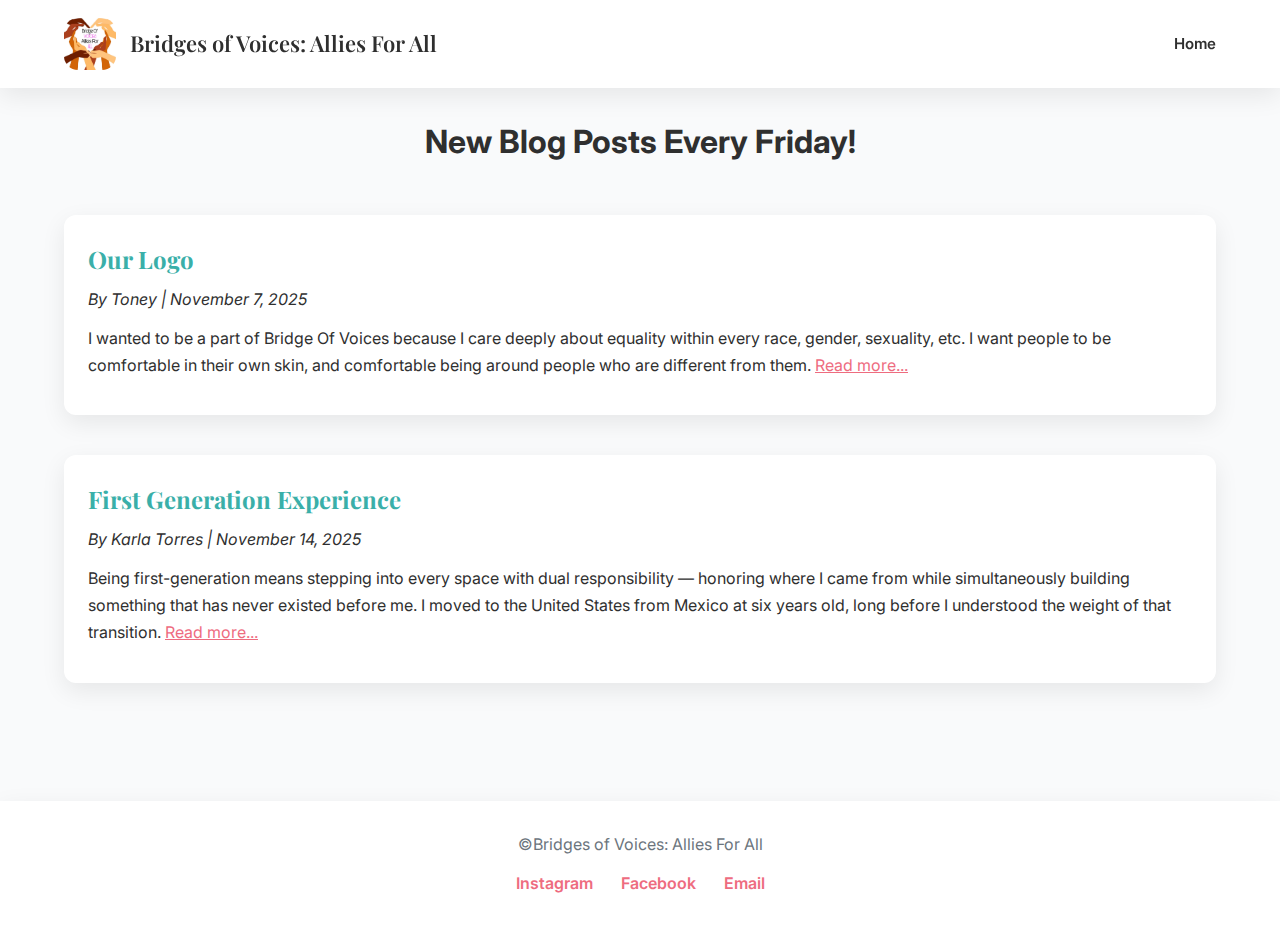
<file: blog.html>
<!DOCTYPE html>
<html lang="en">
<head>
  <meta charset="UTF-8" />
  <meta name="viewport" content="width=device-width, initial-scale=1.0" />
  <title>Bridges of Voices: Allies For All</title>
  <meta name="description" content="Bridges of Voices: Allies For All — an inclusive organization supporting minorities and allies." />
  <link rel="icon" type="image/png" href="Logo.png" />

  <!-- Google Fonts -->
  <link href="https://fonts.googleapis.com/css2?family=Inter:wght@400;600;700&family=Playfair+Display:wght@600&display=swap" rel="stylesheet">

  <style>
    :root {
      --teal: #3AAFA9;
      --sand: #F4D35E;
      --rose: #EE6C7F;
      --offwhite: #F9FAFB;
      --gray-dark: #2F2F2F;
      --gray-light: #6C757D;
      --shadow: 0 8px 24px rgba(0,0,0,0.08);
      --radius: 12px;
    }

    * { margin: 0; padding: 0; box-sizing: border-box; }

    body {
      font-family: "Inter", system-ui, sans-serif;
      background: var(--offwhite);
      color: var(--gray-dark);
      line-height: 1.7;
    }

    /* Header */
    header {
      background: #fff;
      box-shadow: var(--shadow);
      position: sticky;
      top: 0;
      z-index: 100;
    }

    .container {
      width: 90%;
      max-width: 1200px;
      margin: 0 auto;
      display: flex;
      justify-content: space-between;
      align-items: center;
      padding: 18px 0;
    }

    /* FIX: Blog posts should stack, not be flex */
    main.container {
      display: block;
    }

    .brand {
      display: flex;
      align-items: center;
      gap: 14px;
    }

    .brand img {
      width: 52px;
      height: 52px;
      border-radius: 14px;
      object-fit: cover;
    }

    .brand h1 {
      font-family: "Playfair Display", serif;
      font-size: 22px;
      font-weight: 600;
      color: var(--gray-dark);
    }

    nav a {
      margin-left: 28px;
      text-decoration: none;
      color: var(--gray-dark);
      font-weight: 600;
      font-size: 15px;
      position: relative;
      transition: color 0.3s;
    }

    nav a::after {
      content: "";
      position: absolute;
      left: 0;
      bottom: -4px;
      width: 0;
      height: 2px;
      background: var(--teal);
      transition: width 0.3s;
    }

    nav a:hover {
      color: var(--teal);
    }

    nav a:hover::after {
      width: 100%;
    }

    /* Hero */
    .hero {
      text-align: center;
      padding: 100px 20px;
      background: linear-gradient(135deg, var(--teal), var(--rose));
      color: #fff;
    }

    .hero h2 {
      font-family: "Playfair Display", serif;
      font-size: 48px;
      margin-bottom: 18px;
    }

    .hero p {
      max-width: 700px;
      margin: 0 auto;
      font-size: 18px;
      opacity: 0.95;
    }

    .hero button {
      margin-top: 30px;
      padding: 14px 34px;
      font-size: 16px;
      border: none;
      border-radius: var(--radius);
      background: #fff;
      color: var(--teal);
      font-weight: 700;
      cursor: pointer;
      box-shadow: var(--shadow);
      transition: all 0.3s ease;
    }

    .hero button:hover {
      transform: translateY(-3px);
      background: var(--sand);
      color: var(--gray-dark);
    }

    /* Blog Formatting */
    .blog-post {
      background: #fff;
      padding: 24px;
      border-radius: var(--radius);
      box-shadow: var(--shadow);
      margin-bottom: 40px;
    }

    .blog-post h2 {
      font-family: "Playfair Display", serif;
      margin-bottom: 6px;
      color: var(--teal);
    }

    .blog-post p {
      margin-bottom: 12px;
    }

    /* Footer */
    footer {
      background: #fff;
      box-shadow: var(--shadow);
      padding: 30px 20px;
      text-align: center;
      color: var(--gray-light);
      margin-top: 60px;
    }

    .social {
      margin-top: 12px;
    }

    .social a {
      margin: 0 12px;
      color: var(--rose);
      text-decoration: none;
      font-weight: 600;
      transition: 0.3s;
    }

    .social a:hover {
      color: var(--teal);
    }

    /* Responsive */
    @media (max-width: 768px) {
      nav { display: none; }
      .hero h2 { font-size: 36px; }
    }
  </style>
</head>

<body>
  <!-- Header -->
  <header>
    <div class="container">
      <div class="brand">
        <img src="Logo.png" alt="Bridges of Voices: Allies For All Logo" />
        <h1>Bridges of Voices: Allies For All</h1>
      </div>
      <nav>
        <a href="index.html" class="nav-link cta">Home</a>
      </nav>
    </div>
  </header>

<br>
<center>
<h1>New Blog Posts Every Friday!</h1>
</center>
<br>

  <!-- Main Content -->
  <main class="container">

    <article class="blog-post">
      <h2>Our Logo</h2>
      <p><em>By Toney | November 7, 2025</em></p>
      <p>I wanted to be a part of Bridge Of Voices because I care deeply about equality within
        every race, gender, sexuality, etc. I want people to be comfortable in their own skin,
        and comfortable being around people who are different from them. 
        <a href="toney.html" style="color: #EE6C7F;">Read more...</a>
      </p>
    </article>

    <article class="blog-post">
      <h2>First Generation Experience</h2>
      <p><em>By Karla Torres | November 14, 2025</em></p>
      <p>Being first-generation means stepping into every space with dual responsibility — honoring where I came from while simultaneously
        building something that has never existed before me. I moved to the United States from Mexico at six years old, long before I understood the weight of that transition. 
        <a href="karla.html" style="color: #EE6C7F;">Read more...</a>
      </p>
    </article>

  </main>

  <!-- Footer -->
  <footer>
    <p>&copy;Bridges of Voices: Allies For All</p>
    <div class="social">
      <a href="https://www.instagram.com/bridge.of.voices/" target="_blank">Instagram</a> 
      <a href="https://www.facebook.com/profile.php?id=61580720751408" target="_blank">Facebook</a>
      <a href="mailto:bridgeofvoicesalliesforall@gmail.com">Email</a>
    </div>
  </footer>

</body>
</html>
</file>
